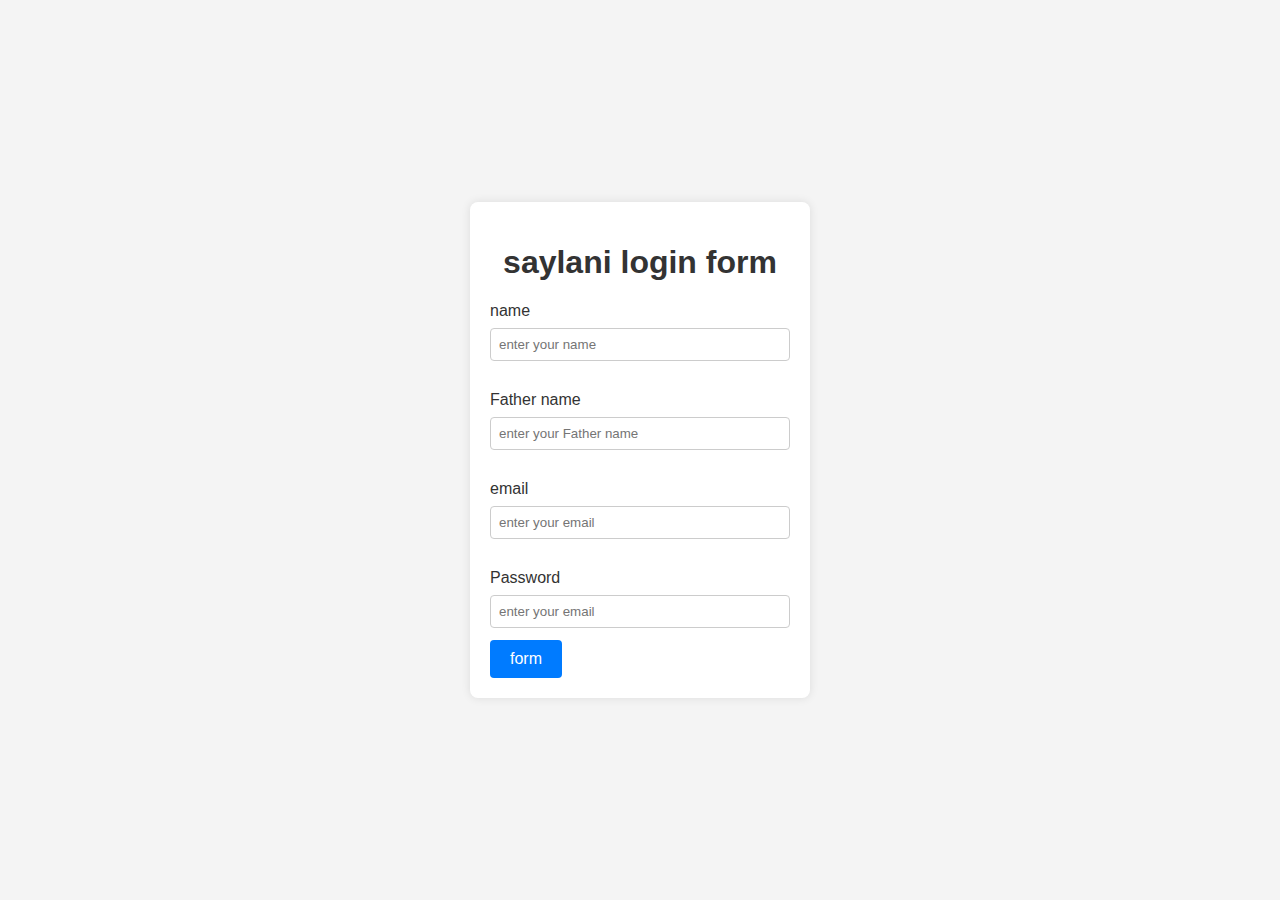
<file: index.html>
<!DOCTYPE html>
<html lang="en">
<head>
    <meta charset="UTF-8">
    <meta name="viewport" content="width=h1, initial-scale=1.0">
    <title>Document</title>
    <link rel="stylesheet" href="style.css">
</head>
<body>
    
     
       <form>
        <h1>
            saylani login form
        </h1>
        <label>name</label>
        <input type="text" name="" id="" placeholder="enter your name" required>
        <br>
        <br>
        <label>Father name</label>
        <input type="text" name="" id="" placeholder="enter your Father name" required>
        <br>
        <br>
        <label>email</label>
        <input type="email" name="" id="" placeholder="enter your email" required>
        <br>
        <br>
        <label>Password</label>
        <input type="password" name="" id="" placeholder="enter your email" required>
        <button><a href="index2.html">form</a></button>
       </form>
      
</body>
</html>
</file>
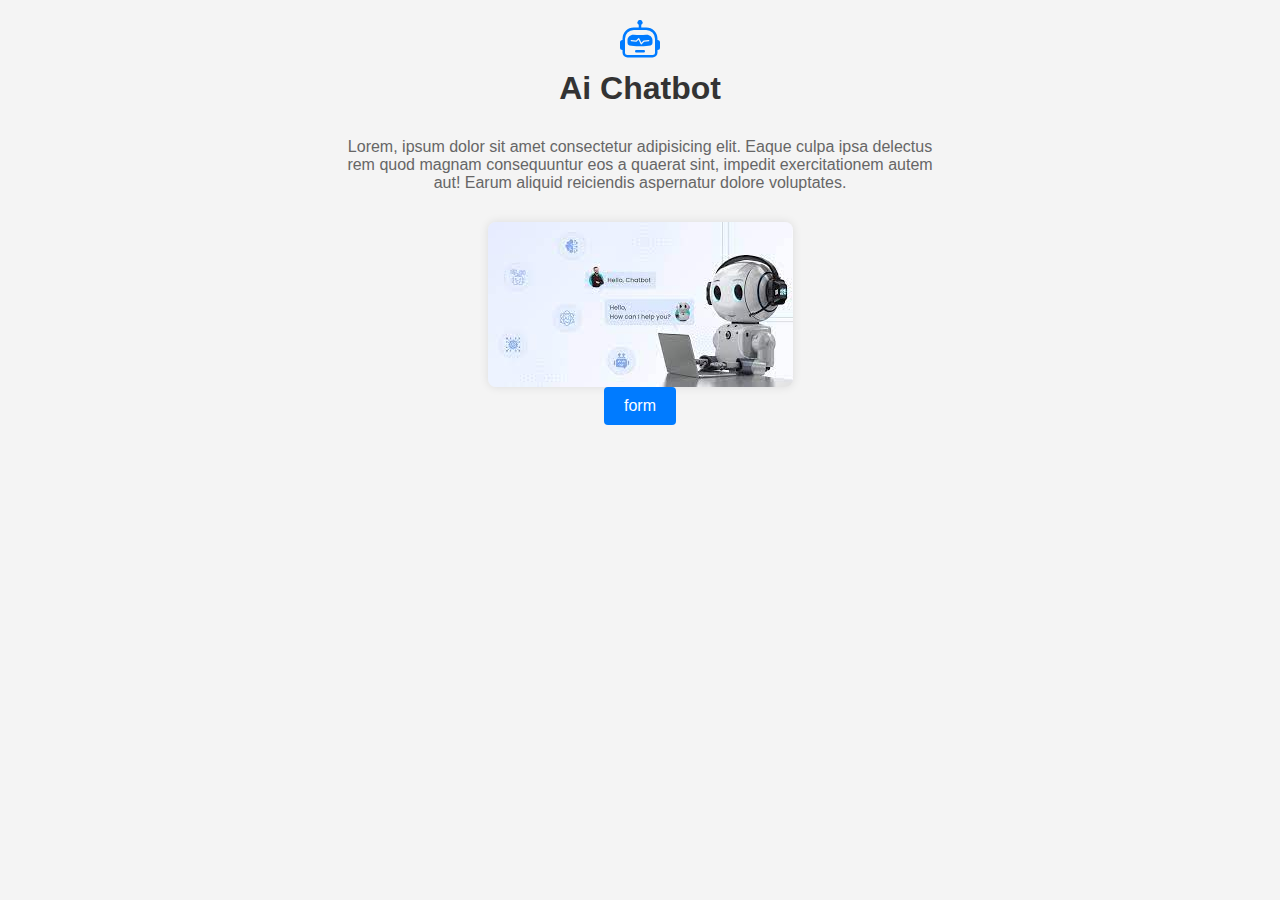
<file: index2.html>
<!DOCTYPE html>
<html lang="en">
<head>
    <meta charset="UTF-8">
    <meta name="viewport" content="width=device-width, initial-scale=1.0">
    <title>Document</title>
    <link rel="stylesheet" href="style2.css">
</head>
<body>
    <svg xmlns="http://www.w3.org/2000/svg" width="16" height="16" fill="currentColor" class="bi bi-robot" viewBox="0 0 16 16">
        <path d="M6 12.5a.5.5 0 0 1 .5-.5h3a.5.5 0 0 1 0 1h-3a.5.5 0 0 1-.5-.5M3 8.062C3 6.76 4.235 5.765 5.53 5.886a26.58 26.58 0 0 0 4.94 0C11.765 5.765 13 6.76 13 8.062v1.157a.933.933 0 0 1-.765.935c-.845.147-2.34.346-4.235.346-1.895 0-3.39-.2-4.235-.346A.933.933 0 0 1 3 9.219zm4.542-.827a.25.25 0 0 0-.217.068l-.92.9a24.767 24.767 0 0 1-1.871-.183.25.25 0 0 0-.068.495c.55.076 1.232.149 2.02.193a.25.25 0 0 0 .189-.071l.754-.736.847 1.71a.25.25 0 0 0 .404.062l.932-.97a25.286 25.286 0 0 0 1.922-.188.25.25 0 0 0-.068-.495c-.538.074-1.207.145-1.98.189a.25.25 0 0 0-.166.076l-.754.785-.842-1.7a.25.25 0 0 0-.182-.135Z"/>
        <path d="M8.5 1.866a1 1 0 1 0-1 0V3h-2A4.5 4.5 0 0 0 1 7.5V8a1 1 0 0 0-1 1v2a1 1 0 0 0 1 1v1a2 2 0 0 0 2 2h10a2 2 0 0 0 2-2v-1a1 1 0 0 0 1-1V9a1 1 0 0 0-1-1v-.5A4.5 4.5 0 0 0 10.5 3h-2zM14 7.5V13a1 1 0 0 1-1 1H3a1 1 0 0 1-1-1V7.5A3.5 3.5 0 0 1 5.5 4h5A3.5 3.5 0 0 1 14 7.5"/>
      </svg><h1>Ai Chatbot</h1>
    <p>Lorem, ipsum dolor sit amet consectetur adipisicing elit. Eaque culpa ipsa delectus rem quod magnam consequuntur eos a quaerat sint, impedit exercitationem autem aut! Earum aliquid reiciendis aspernatur dolore voluptates.</p>
    <img src="download.jpg" alt="">
    <button><a href="index.html">form</a></button>
</body>
</html>
</file>
<file: style.css>
body {
    font-family: Arial, sans-serif;
    background-color: #f4f4f4;
    margin: 0;
    padding: 0;
    display: flex;
    justify-content: center;
    align-items: center;
    height: 100vh;
}

form {
    background-color: #fff;
    padding: 20px;
    border-radius: 8px;
    box-shadow: 0 0 10px rgba(0, 0, 0, 0.1);
    width: 300px;
}

h1 {
    text-align: center;
    color: #333;
  
}

label {
    display: block;
    margin-bottom: 8px;
    color: #333;
}

input {
    width: 100%;
    padding: 8px;
    margin-bottom: 12px;
    box-sizing: border-box;
    border: 1px solid #ccc;
    border-radius: 4px;
}

input[type="submit"] {
    background-color: #4caf50;
    color: #fff;
    cursor: pointer;
}

input[type="submit"]:hover {
    background-color: #45a049;
}
p {
    color: #666;
    max-width: 600px;
    margin: 10px 0;
}

img {
    max-width: 100%;
    height: auto;
    margin-top: 20px;
    border-radius: 8px;
    box-shadow: 0 0 10px rgba(0, 0, 0, 0.1);
}

svg {
    width: 40px;
    height: 40px;
    fill: #007bff; /* Change the color as needed */
    margin-top: 20px;
}
button {
    background-color: #007bff;
    color: #fff;
    padding: 10px 20px;
    font-size: 16px;
    border: none;
    cursor: pointer;
    border-radius: 4px;
}

button a {
    color: #fff;
    text-decoration: none;
}

button:hover {
    background-color: #0056b3;
}
</file>
<file: style2.css>
body {
    font-family: Arial, sans-serif;
    background-color: #f4f4f4;
    margin: 0;
    padding: 0;
    display: flex;
    flex-direction: column;
    align-items: center;
    text-align: center;
}

h1 {
    color: #333;
    margin-top: 10px;
}

p {
    color: #666;
    max-width: 600px;
    margin: 10px 0;
}

img {
    max-width: 100%;
    height: auto;
    margin-top: 20px;
    border-radius: 8px;
    box-shadow: 0 0 10px rgba(0, 0, 0, 0.1);
}

svg {
    width: 40px;
    height: 40px;
    fill: #007bff; /* Change the color as needed */
    margin-top: 20px;
}     body {
    font-family: Arial, sans-serif;
    background-color: #f4f4f4;
    margin: 0;
    padding: 0;
    display: flex;
    flex-direction: column;
    align-items: center;
    text-align: center;
}

h1 {
    color: #333;
    margin-top: 10px;
}

p {
    color: #666;
    max-width: 600px;
    margin: 10px 0;
}

img {
    max-width: 100%;
    height: auto;
    margin-top: 20px;
    border-radius: 8px;
    box-shadow: 0 0 10px rgba(0, 0, 0, 0.1);
}

svg {
    width: 40px;
    height: 40px;
    fill: #007bff; /* Change the color as needed */
    margin-top: 20px;
}
button {
    background-color: #007bff;
    color: #fff;
    padding: 10px 20px;
    font-size: 16px;
    border: none;
    cursor: pointer;
    border-radius: 4px;
}

button a {
    color: #fff;
    text-decoration: none;
}

button:hover {
    background-color: #0056b3;
}
</file>
